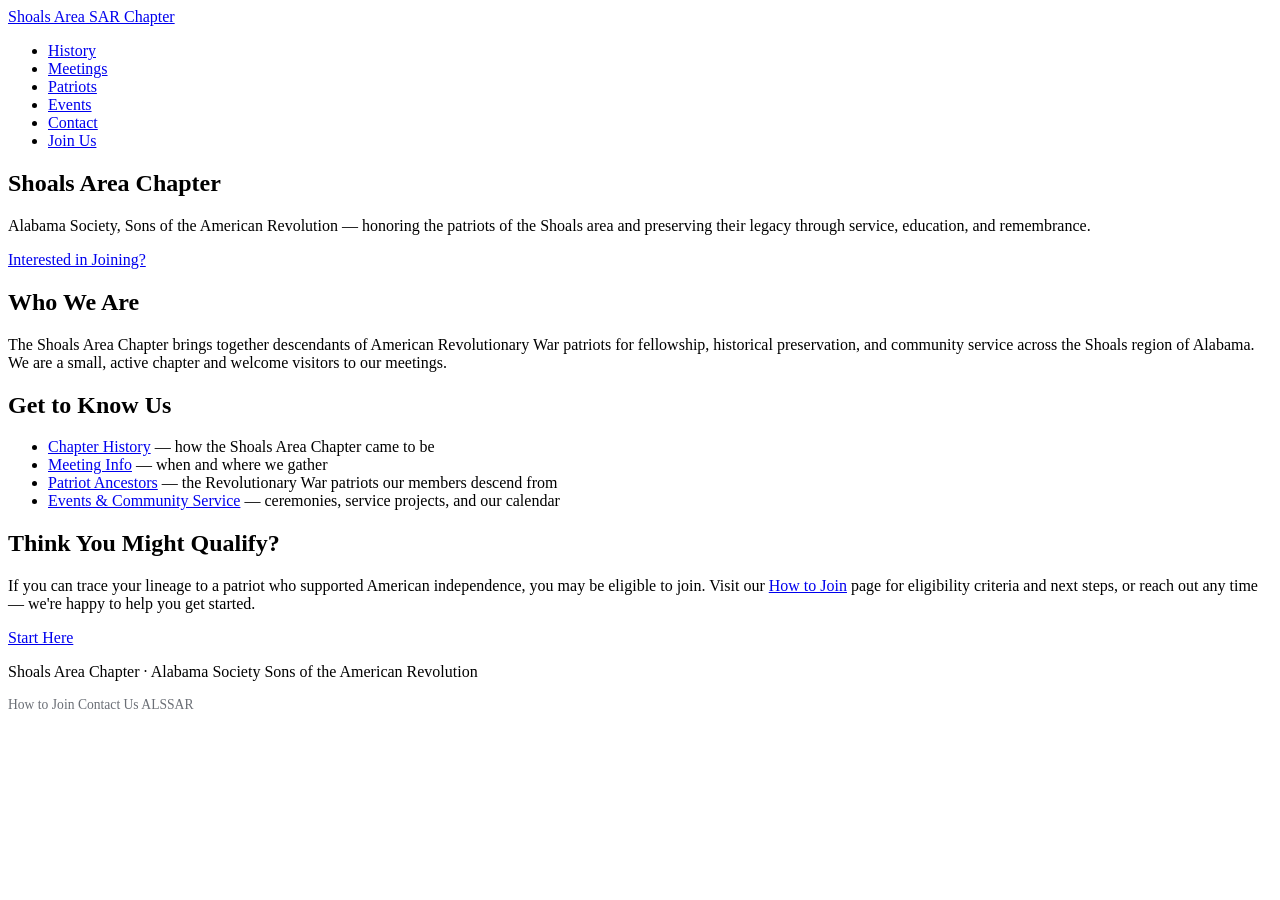
<file: index.html>
<!DOCTYPE html>
<html lang="en">
<head>
<meta charset="UTF-8">
<meta name="viewport" content="width=device-width, initial-scale=1.0">
<title>Shoals Area Chapter — Sons of the American Revolution</title>
<meta name="description" content="Shoals Area Chapter, Alabama Society Sons of the American Revolution. Meeting info, chapter history, and how to join.">
<link rel="stylesheet" href="assets/style.css">
</head>
<body>

<header class="site-header">
  <div class="nav-wrap">
    <div class="site-title"><a href="index.html">Shoals Area SAR Chapter</a></div>
    <ul class="nav-links">
      <li><a href="history.html">History</a></li>
      <li><a href="meetings.html">Meetings</a></li>
      <li><a href="patriots.html">Patriots</a></li>
      <li><a href="events.html">Events</a></li>
      <li><a href="contact.html">Contact</a></li>
      <li><a href="join.html" class="btn-join">Join Us</a></li>
    </ul>
  </div>
</header>

<section class="hero">
  <div class="container">
    <h1>Shoals Area Chapter</h1>
    <p>Alabama Society, Sons of the American Revolution — honoring the patriots of the Shoals area and preserving their legacy through service, education, and remembrance.</p>
    <a href="join.html" class="btn-join">Interested in Joining?</a>
  </div>
</section>

<main class="container">

  <section>
    <h2>Who We Are</h2>
    <p>The Shoals Area Chapter brings together descendants of American Revolutionary War patriots for fellowship, historical preservation, and community service across the Shoals region of Alabama. We are a small, active chapter and welcome visitors to our meetings.</p>
  </section>

  <section>
    <h2>Get to Know Us</h2>
    <ul>
      <li><a href="history.html">Chapter History</a> — how the Shoals Area Chapter came to be</li>
      <li><a href="meetings.html">Meeting Info</a> — when and where we gather</li>
      <li><a href="patriots.html">Patriot Ancestors</a> — the Revolutionary War patriots our members descend from</li>
      <li><a href="events.html">Events &amp; Community Service</a> — ceremonies, service projects, and our calendar</li>
    </ul>
  </section>

  <section>
    <h2>Think You Might Qualify?</h2>
    <p>If you can trace your lineage to a patriot who supported American independence, you may be eligible to join. Visit our <a href="join.html">How to Join</a> page for eligibility criteria and next steps, or reach out any time — we're happy to help you get started.</p>
    <a href="join.html" class="btn-join">Start Here</a>
  </section>

</main>

<footer class="site-footer">
  <p>Shoals Area Chapter &middot; Alabama Society Sons of the American Revolution</p>
  <div class="footer-links">
    <a href="join.html">How to Join</a>
    <a href="contact.html">Contact Us</a>
    <a href="https://www.alssar.org" target="_blank" rel="noopener">ALSSAR</a>
  </div>
</footer>

</body>
</html>
</file>
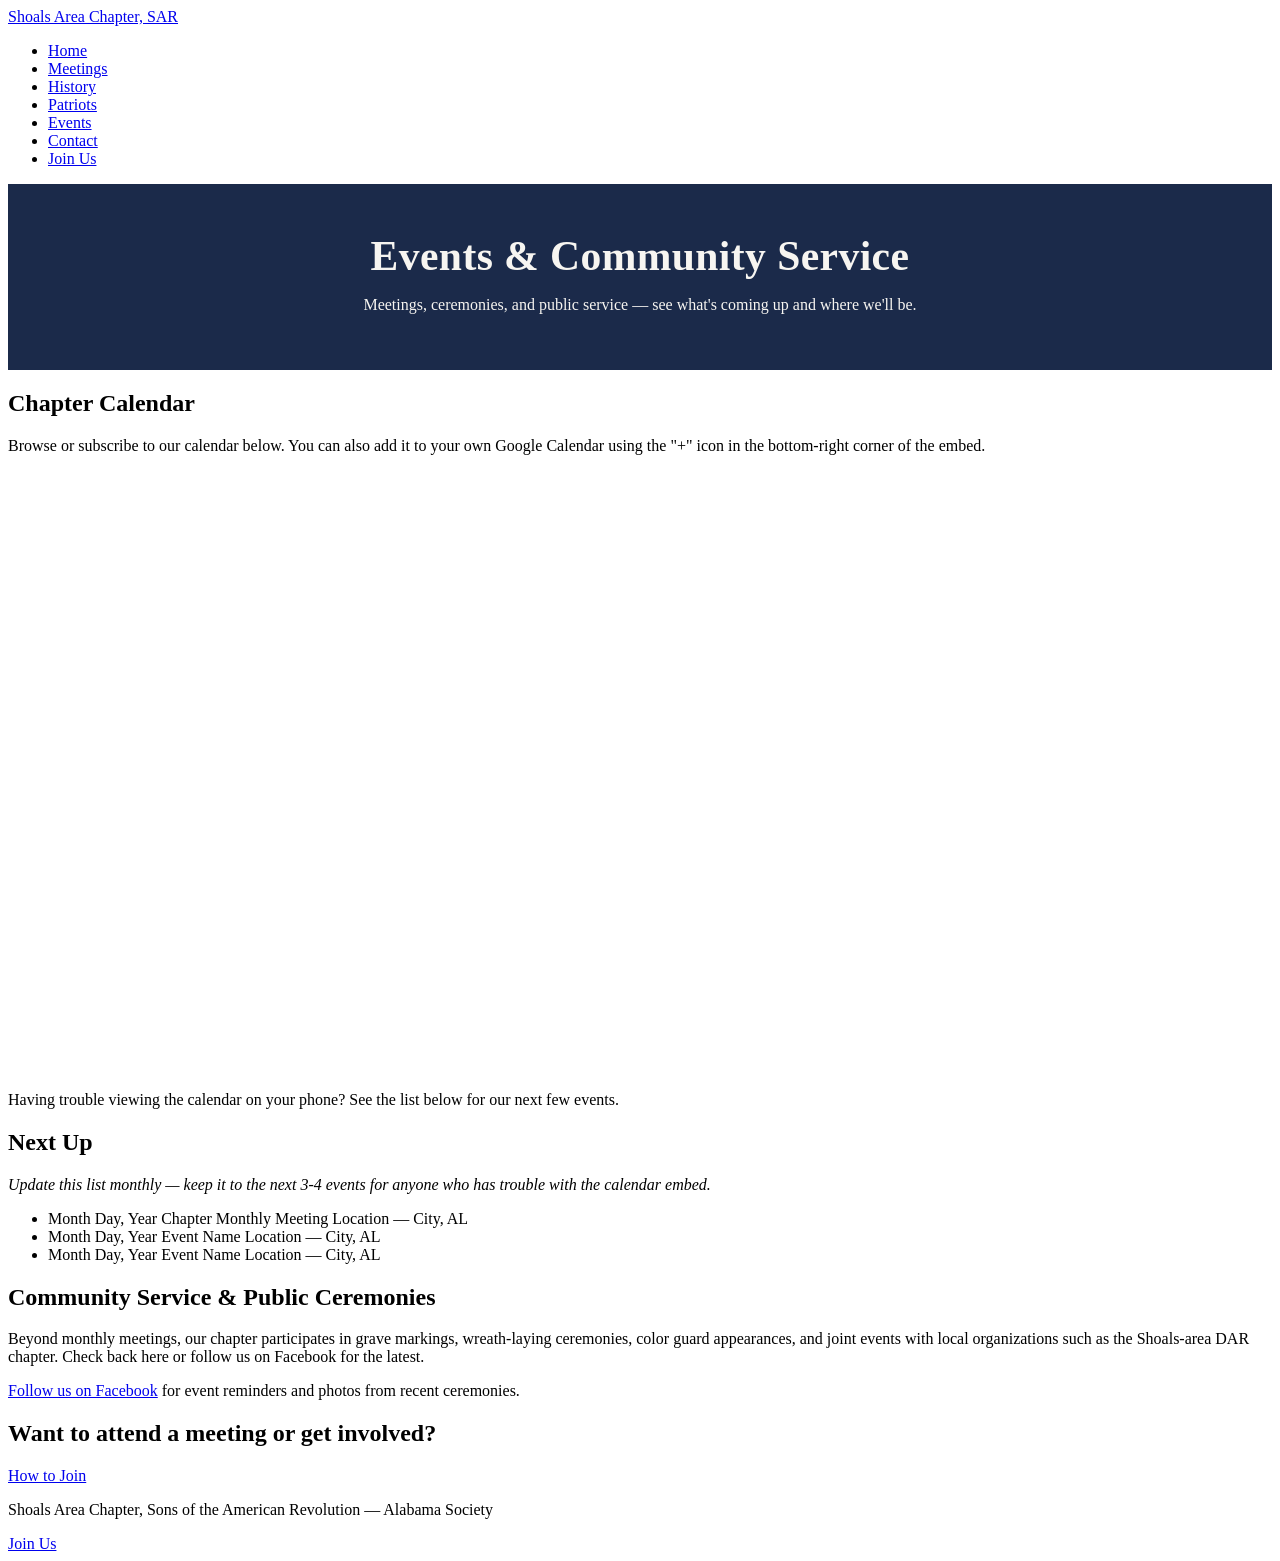
<file: events.html>
<!DOCTYPE html>
<html lang="en">
<head>
  <meta charset="UTF-8">
  <meta name="viewport" content="width=device-width, initial-scale=1.0">
  <title>Events &amp; Community Service | Shoals Area Chapter, SAR</title>
  <meta name="description" content="Upcoming meetings, ceremonies, and community service events for the Shoals Area Chapter, Sons of the American Revolution.">
  <link rel="stylesheet" href="assets/style.css">
</head>
<body>

  <!-- NAV -->
  <header class="site-header">
    <nav class="navbar">
      <div class="nav-brand">
        <a href="index.html">Shoals Area Chapter, SAR</a>
      </div>
      <ul class="nav-links">
        <li><a href="index.html">Home</a></li>
        <li><a href="meetings.html">Meetings</a></li>
        <li><a href="history.html">History</a></li>
        <li><a href="patriots.html">Patriots</a></li>
        <li><a href="events.html" aria-current="page">Events</a></li>
        <li><a href="contact.html">Contact</a></li>
        <li><a href="join.html" class="btn-join">Join Us</a></li>
      </ul>
    </nav>
  </header>

  <!-- HERO -->
  <section class="page-hero">
    <h1>Events &amp; Community Service</h1>
    <p>Meetings, ceremonies, and public service — see what's coming up and where we'll be.</p>
  </section>

  <!-- MAIN -->
  <main>

    <!-- CALENDAR -->
    <section class="calendar-section">
      <h2>Chapter Calendar</h2>
      <p>Browse or subscribe to our calendar below. You can also add it to your own Google Calendar using the "+" icon in the bottom-right corner of the embed.</p>

      <div class="calendar-wrap">
        <iframe
          src="https://calendar.google.com/calendar/embed?src=YOUR_CALENDAR_ID%40group.calendar.google.com&ctz=America%2FChicago"
          style="border: 0"
          width="800"
          height="600"
          frameborder="0"
          scrolling="no">
        </iframe>
      </div>

      <p class="calendar-note">
        Having trouble viewing the calendar on your phone? See the list below for our next few events.
      </p>
    </section>

    <!-- MOBILE-FRIENDLY FALLBACK LIST -->
    <section class="upcoming-list">
      <h2>Next Up</h2>
      <p class="maintainer-note"><em>Update this list monthly — keep it to the next 3-4 events for anyone who has trouble with the calendar embed.</em></p>

      <ul class="event-list">
        <li class="event-item">
          <span class="event-date">Month Day, Year</span>
          <span class="event-name">Chapter Monthly Meeting</span>
          <span class="event-location">Location — City, AL</span>
        </li>
        <li class="event-item">
          <span class="event-date">Month Day, Year</span>
          <span class="event-name">Event Name</span>
          <span class="event-location">Location — City, AL</span>
        </li>
        <li class="event-item">
          <span class="event-date">Month Day, Year</span>
          <span class="event-name">Event Name</span>
          <span class="event-location">Location — City, AL</span>
        </li>
      </ul>
    </section>

    <!-- COMMUNITY SERVICE -->
    <section class="community-service">
      <h2>Community Service &amp; Public Ceremonies</h2>
      <p>
        Beyond monthly meetings, our chapter participates in grave markings, wreath-laying
        ceremonies, color guard appearances, and joint events with local organizations such as
        the Shoals-area DAR chapter. Check back here or follow us on Facebook for the latest.
      </p>
      <p>
        <a href="https://www.facebook.com/share/g/1RCrrbyD5R/" target="_blank" rel="noopener">Follow us on Facebook</a>
        for event reminders and photos from recent ceremonies.
      </p>
    </section>

    <!-- JOIN CTA -->
    <section class="cta-band">
      <h2>Want to attend a meeting or get involved?</h2>
      <a href="join.html" class="btn-join">How to Join</a>
    </section>

  </main>

  <!-- FOOTER -->
  <footer class="site-footer">
    <p>Shoals Area Chapter, Sons of the American Revolution — Alabama Society</p>
    <a href="join.html" class="btn-join">Join Us</a>
  </footer>

</body>
</html>
</file>
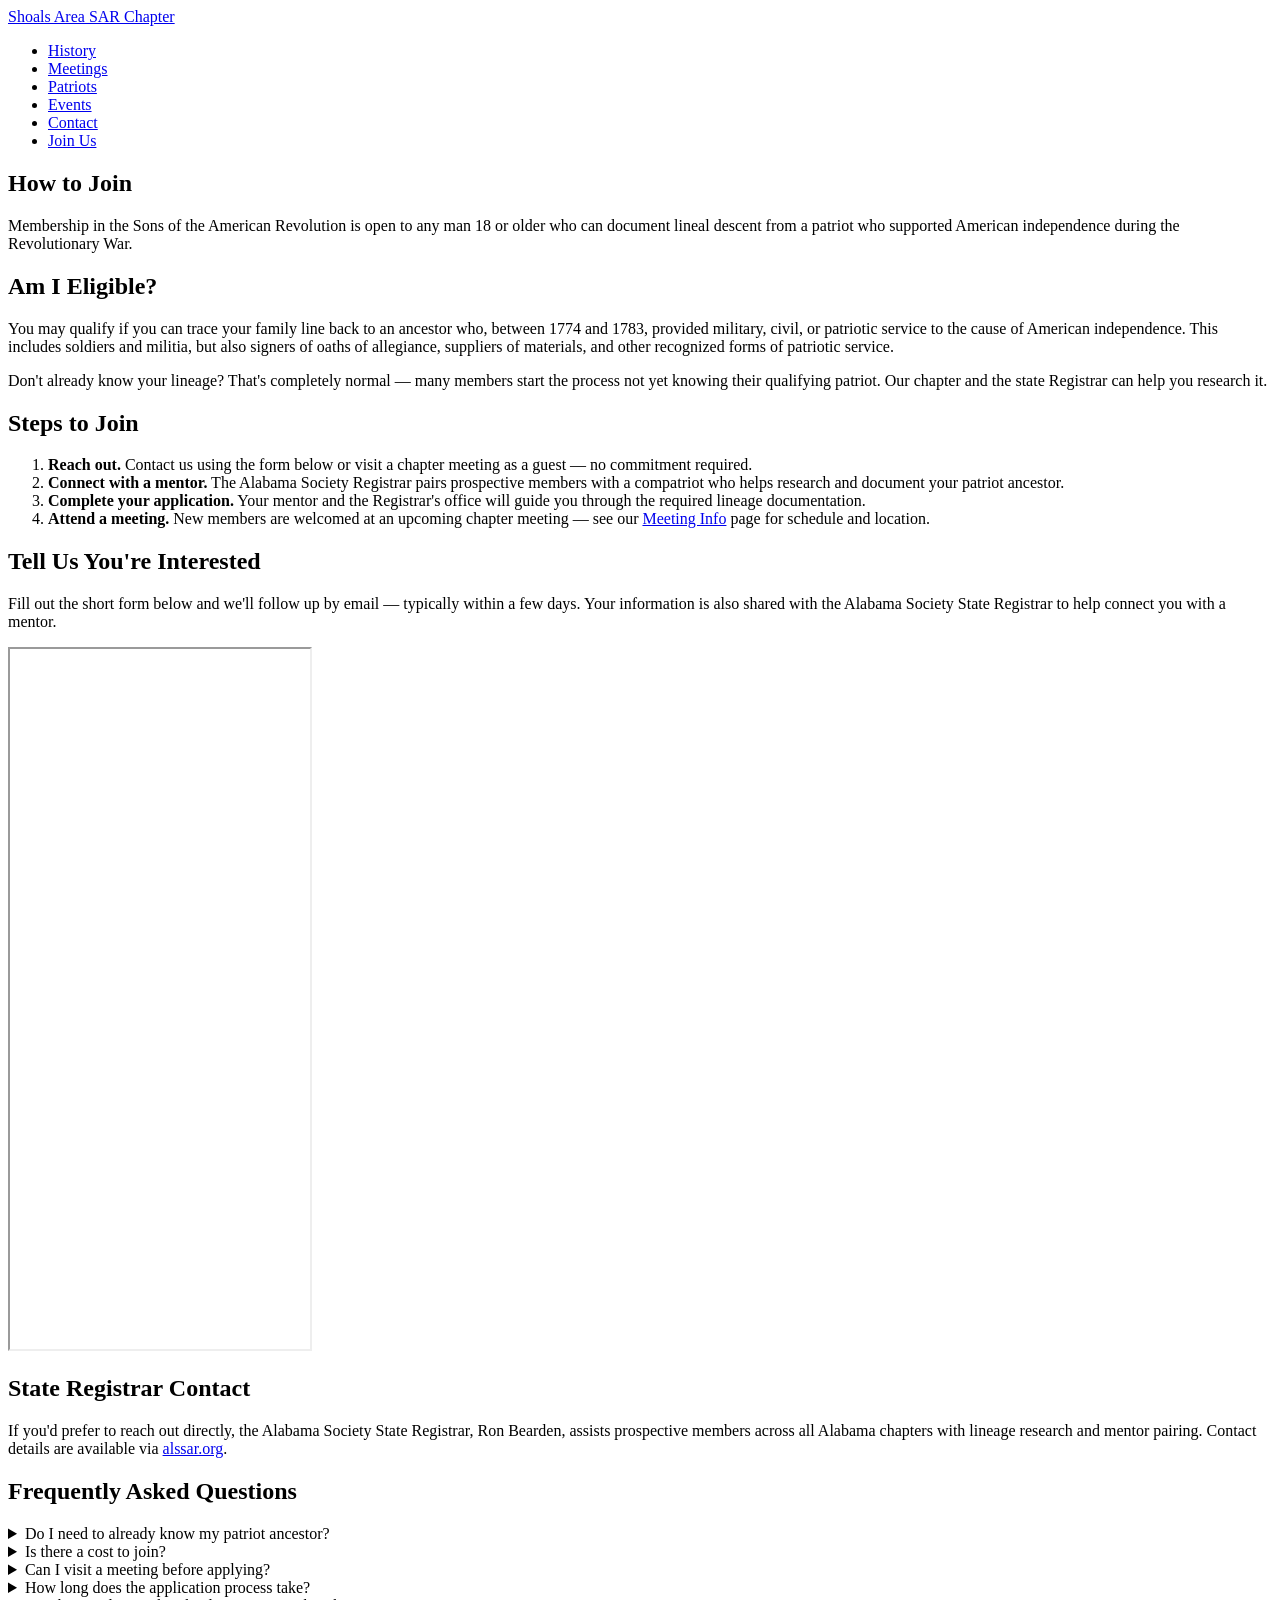
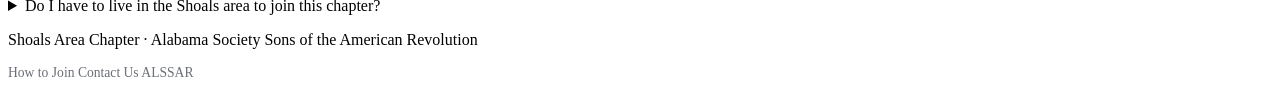
<file: join.html>
<!DOCTYPE html>
<html lang="en">
<head>
<meta charset="UTF-8">
<meta name="viewport" content="width=device-width, initial-scale=1.0">
<title>How to Join — Shoals Area SAR Chapter</title>
<meta name="description" content="Eligibility, application steps, and mentor contact for joining the Shoals Area Chapter, Sons of the American Revolution.">
<link rel="stylesheet" href="assets/style.css">
</head>
<body>

<header class="site-header">
  <div class="nav-wrap">
    <div class="site-title"><a href="index.html">Shoals Area SAR Chapter</a></div>
    <ul class="nav-links">
      <li><a href="history.html">History</a></li>
      <li><a href="meetings.html">Meetings</a></li>
      <li><a href="patriots.html">Patriots</a></li>
      <li><a href="events.html">Events</a></li>
      <li><a href="contact.html">Contact</a></li>
      <li><a href="join.html" class="btn-join">Join Us</a></li>
    </ul>
  </div>
</header>

<section class="hero">
  <div class="container">
    <h1>How to Join</h1>
    <p>Membership in the Sons of the American Revolution is open to any man 18 or older who can document lineal descent from a patriot who supported American independence during the Revolutionary War.</p>
  </div>
</section>

<main class="container">

  <section>
    <h2>Am I Eligible?</h2>
    <p>You may qualify if you can trace your family line back to an ancestor who, between 1774 and 1783, provided military, civil, or patriotic service to the cause of American independence. This includes soldiers and militia, but also signers of oaths of allegiance, suppliers of materials, and other recognized forms of patriotic service.</p>
    <p>Don't already know your lineage? That's completely normal — many members start the process not yet knowing their qualifying patriot. Our chapter and the state Registrar can help you research it.</p>
  </section>

  <section>
    <h2>Steps to Join</h2>
    <ol>
      <li><strong>Reach out.</strong> Contact us using the form below or visit a chapter meeting as a guest — no commitment required.</li>
      <li><strong>Connect with a mentor.</strong> The Alabama Society Registrar pairs prospective members with a compatriot who helps research and document your patriot ancestor.</li>
      <li><strong>Complete your application.</strong> Your mentor and the Registrar's office will guide you through the required lineage documentation.</li>
      <li><strong>Attend a meeting.</strong> New members are welcomed at an upcoming chapter meeting — see our <a href="meetings.html">Meeting Info</a> page for schedule and location.</li>
    </ol>
  </section>

  <section>
    <h2>Tell Us You're Interested</h2>
    <p>Fill out the short form below and we'll follow up by email — typically within a few days. Your information is also shared with the Alabama Society State Registrar to help connect you with a mentor.</p>

    <div class="calendar-wrap">
      <iframe
        src="https://docs.google.com/forms/d/e/REPLACE_WITH_YOUR_FORM_ID/viewform?embedded=true"
        title="Interested in Joining Form"
        style="min-height: 700px;">
        Loading form…
      </iframe>
    </div>
  </section>

  <section>
    <h2>State Registrar Contact</h2>
    <p>If you'd prefer to reach out directly, the Alabama Society State Registrar, Ron Bearden, assists prospective members across all Alabama chapters with lineage research and mentor pairing. Contact details are available via <a href="https://www.alssar.org" target="_blank" rel="noopener">alssar.org</a>.</p>
  </section>

  <section>
    <h2>Frequently Asked Questions</h2>

    <details class="faq-item">
      <summary>Do I need to already know my patriot ancestor?</summary>
      <p>No. Many prospective members start the process without knowing their qualifying ancestor. Your mentor and the Registrar's office can help with the research.</p>
    </details>

    <details class="faq-item">
      <summary>Is there a cost to join?</summary>
      <p>Yes, there are national, state, and chapter dues, along with a one-time application fee. Current amounts are listed in the Fees &amp; Dues chart on <a href="https://www.alssar.org" target="_blank" rel="noopener">alssar.org</a>, or your mentor can walk you through the current figures.</p>
    </details>

    <details class="faq-item">
      <summary>Can I visit a meeting before applying?</summary>
      <p>Absolutely — guests are always welcome. See our <a href="meetings.html">Meeting Info</a> page for the next date and location.</p>
    </details>

    <details class="faq-item">
      <summary>How long does the application process take?</summary>
      <p>It varies based on how quickly lineage documentation can be gathered, but most applications are processed within a few months once the paperwork is submitted.</p>
    </details>

    <details class="faq-item">
      <summary>Do I have to live in the Shoals area to join this chapter?</summary>
      <p>Chapter membership is generally based on where you reside. If you live outside our area, we're happy to point you to the appropriate chapter, or discuss options with you directly.</p>
    </details>

  </section>

</main>

<footer class="site-footer">
  <p>Shoals Area Chapter &middot; Alabama Society Sons of the American Revolution</p>
  <div class="footer-links">
    <a href="join.html">How to Join</a>
    <a href="contact.html">Contact Us</a>
    <a href="https://www.alssar.org" target="_blank" rel="noopener">ALSSAR</a>
  </div>
</footer>

</body>
</html>
</file>
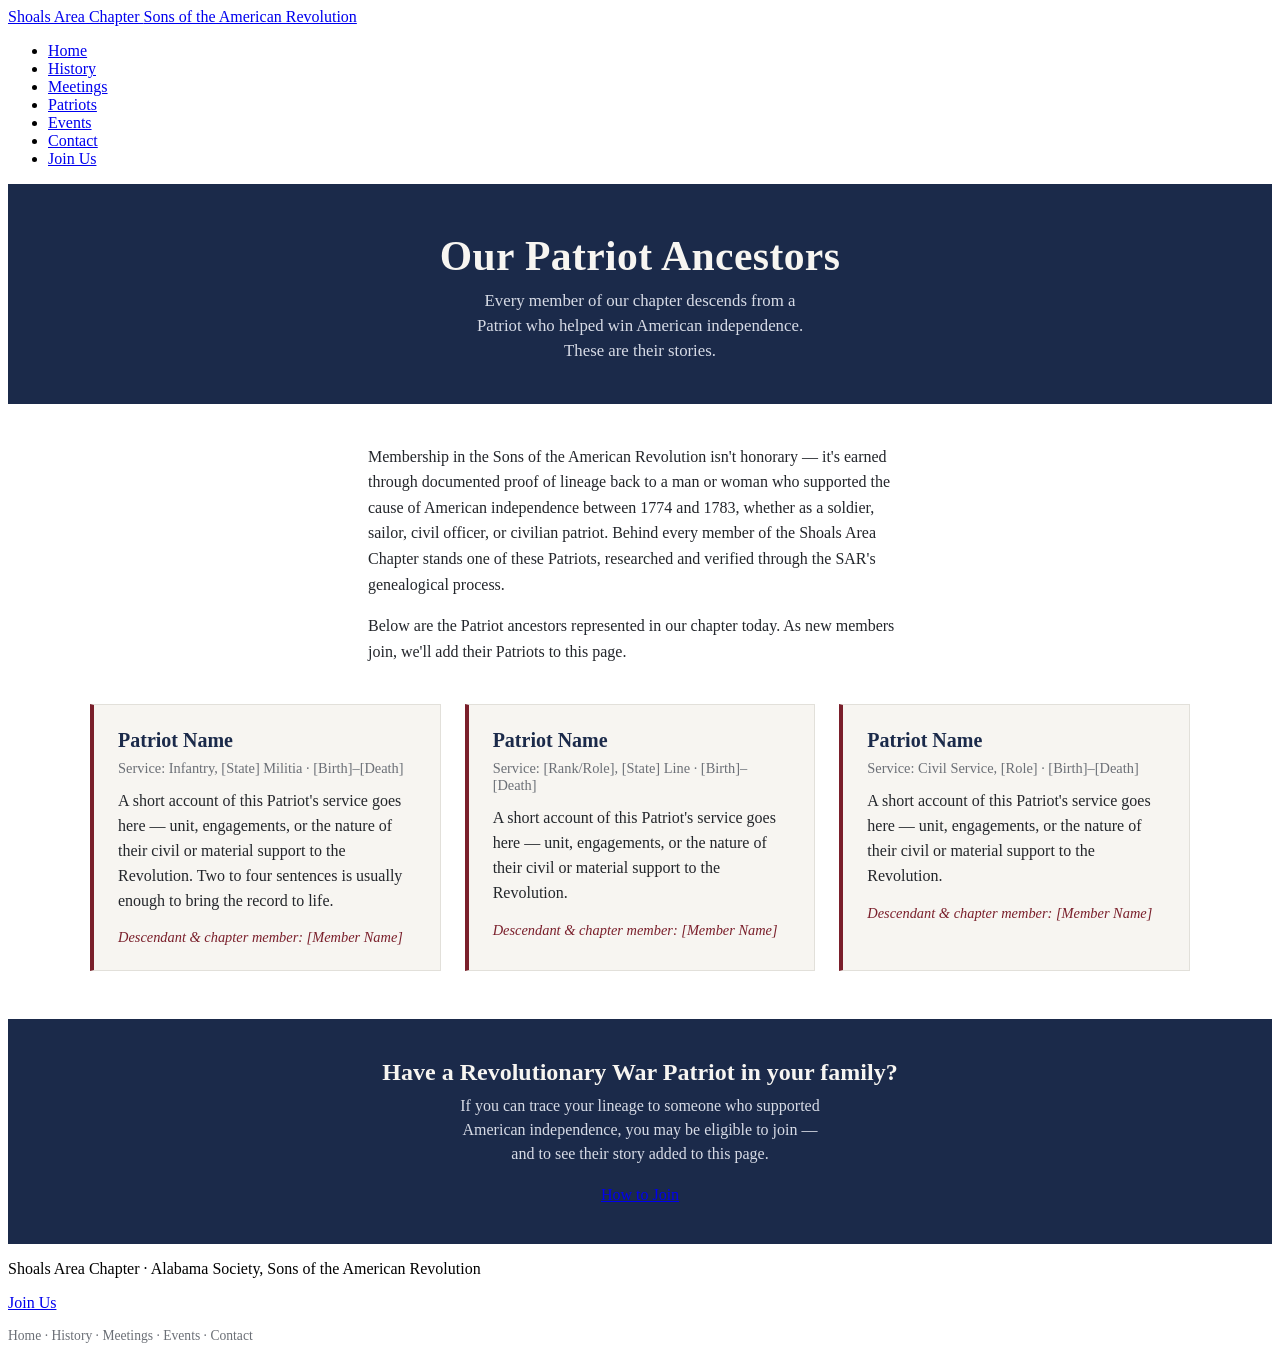
<file: patriots.html>
<!DOCTYPE html>
<html lang="en">
<head>
<meta charset="UTF-8">
<meta name="viewport" content="width=device-width, initial-scale=1.0">
<title>Our Patriot Ancestors | Shoals Area Chapter, SAR</title>
<meta name="description" content="Meet the Revolutionary War Patriots whose service connects our members to the American Founding — the lineage at the heart of the Shoals Area Chapter, Sons of the American Revolution.">
<link rel="stylesheet" href="assets/style.css">
</head>
<body>

<header class="site-header">
  <nav class="navbar">
    <a href="index.html" class="brand">Shoals Area Chapter <span>Sons of the American Revolution</span></a>
    <button class="nav-toggle" aria-label="Toggle menu" aria-expanded="false">&#9776;</button>
    <ul class="nav-links">
      <li><a href="index.html">Home</a></li>
      <li><a href="history.html">History</a></li>
      <li><a href="meetings.html">Meetings</a></li>
      <li><a href="patriots.html" class="active">Patriots</a></li>
      <li><a href="events.html">Events</a></li>
      <li><a href="contact.html">Contact</a></li>
      <li><a href="join.html" class="btn-join">Join Us</a></li>
    </ul>
  </nav>
</header>

<main>

  <section class="page-hero">
    <h1>Our Patriot Ancestors</h1>
    <p class="page-hero-sub">Every member of our chapter descends from a Patriot who helped win American independence. These are their stories.</p>
  </section>

  <section class="intro-block">
    <p>Membership in the Sons of the American Revolution isn't honorary — it's earned through documented proof of lineage back to a man or woman who supported the cause of American independence between 1774 and 1783, whether as a soldier, sailor, civil officer, or civilian patriot. Behind every member of the Shoals Area Chapter stands one of these Patriots, researched and verified through the SAR's genealogical process.</p>
    <p>Below are the Patriot ancestors represented in our chapter today. As new members join, we'll add their Patriots to this page.</p>
  </section>

  <section class="patriot-grid">

    <article class="patriot-card">
      <h2>Patriot Name</h2>
      <p class="patriot-meta">Service: Infantry, [State] Militia &middot; [Birth]&ndash;[Death]</p>
      <p>A short account of this Patriot's service goes here — unit, engagements, or the nature of their civil or material support to the Revolution. Two to four sentences is usually enough to bring the record to life.</p>
      <p class="patriot-member">Descendant &amp; chapter member: [Member Name]</p>
    </article>

    <article class="patriot-card">
      <h2>Patriot Name</h2>
      <p class="patriot-meta">Service: [Rank/Role], [State] Line &middot; [Birth]&ndash;[Death]</p>
      <p>A short account of this Patriot's service goes here — unit, engagements, or the nature of their civil or material support to the Revolution.</p>
      <p class="patriot-member">Descendant &amp; chapter member: [Member Name]</p>
    </article>

    <article class="patriot-card">
      <h2>Patriot Name</h2>
      <p class="patriot-meta">Service: Civil Service, [Role] &middot; [Birth]&ndash;[Death]</p>
      <p>A short account of this Patriot's service goes here — unit, engagements, or the nature of their civil or material support to the Revolution.</p>
      <p class="patriot-member">Descendant &amp; chapter member: [Member Name]</p>
    </article>

  </section>

  <section class="cta-block">
    <h2>Have a Revolutionary War Patriot in your family?</h2>
    <p>If you can trace your lineage to someone who supported American independence, you may be eligible to join — and to see their story added to this page.</p>
    <a href="join.html" class="btn-join">How to Join</a>
  </section>

</main>

<footer class="site-footer">
  <p>Shoals Area Chapter &middot; Alabama Society, Sons of the American Revolution</p>
  <p><a href="join.html" class="btn-join">Join Us</a></p>
  <p class="footer-links">
    <a href="index.html">Home</a> &middot;
    <a href="history.html">History</a> &middot;
    <a href="meetings.html">Meetings</a> &middot;
    <a href="events.html">Events</a> &middot;
    <a href="contact.html">Contact</a>
  </p>
</footer>

</body>
</html>
</file>
<file: assets/style.css>
/* ============================================
   Additions for patriots.html
   Paste into the bottom of assets/style.css
   Assumes existing variables from your base
   stylesheet — adjust the two below if your
   navy/deep-red hex values differ.
   ============================================ */

:root {
  --navy: #1b2a4a;
  --deep-red: #7a1f2b;
  --cream: #f7f5f1;
  --ink: #23262b;
  --muted: #6b6f76;
  --border: #e2e0da;
}

/* ---- Mobile nav toggle (used across all pages) ---- */
.nav-toggle {
  display: none;
  background: none;
  border: none;
  font-size: 1.6rem;
  color: var(--cream);
  cursor: pointer;
}

@media (max-width: 700px) {
  .nav-toggle {
    display: block;
  }
  .nav-links {
    display: none;
    flex-direction: column;
    width: 100%;
  }
  .nav-links.open {
    display: flex;
  }
}

/* ---- Page hero (title band under the nav) ---- */
.page-hero {
  background: var(--navy);
  color: var(--cream);
  padding: 3rem 1.5rem 2.5rem;
  text-align: center;
}

.page-hero h1 {
  margin: 0 0 0.5rem;
  font-size: clamp(1.9rem, 4vw, 2.6rem);
  letter-spacing: 0.01em;
}

.page-hero-sub {
  margin: 0 auto;
  max-width: 42ch;
  color: #d7dbe6;
  font-size: 1.05rem;
  line-height: 1.5;
}

/* ---- Intro copy block ---- */
.intro-block {
  max-width: 68ch;
  margin: 2.5rem auto;
  padding: 0 1.5rem;
  line-height: 1.6;
  color: var(--ink);
}

.intro-block p + p {
  margin-top: 1rem;
}

/* ---- Patriot card grid ---- */
.patriot-grid {
  display: grid;
  grid-template-columns: repeat(auto-fit, minmax(280px, 1fr));
  gap: 1.5rem;
  max-width: 1100px;
  margin: 0 auto 3rem;
  padding: 0 1.5rem;
}

.patriot-card {
  border: 1px solid var(--border);
  border-left: 4px solid var(--deep-red);
  background: var(--cream);
  padding: 1.5rem;
  display: flex;
  flex-direction: column;
  gap: 0.5rem;
}

.patriot-card h2 {
  margin: 0;
  font-size: 1.25rem;
  color: var(--navy);
}

.patriot-meta {
  margin: 0;
  font-size: 0.9rem;
  color: var(--muted);
}

.patriot-card p:not(.patriot-meta):not(.patriot-member) {
  margin: 0.25rem 0 0;
  line-height: 1.55;
  color: var(--ink);
}

.patriot-member {
  margin: 0.5rem 0 0;
  font-size: 0.9rem;
  font-style: italic;
  color: var(--deep-red);
}

/* ---- Bottom CTA block ---- */
.cta-block {
  background: var(--navy);
  color: var(--cream);
  text-align: center;
  padding: 2.5rem 1.5rem;
}

.cta-block h2 {
  margin: 0 0 0.5rem;
  font-size: 1.5rem;
}

.cta-block p {
  margin: 0 auto 1.25rem;
  max-width: 46ch;
  color: #d7dbe6;
  line-height: 1.5;
}

/* ---- Footer link row ---- */
.footer-links {
  font-size: 0.85rem;
  color: var(--muted);
}

.footer-links a {
  color: var(--muted);
  text-decoration: none;
}

.footer-links a:hover {
  color: var(--deep-red);
  text-decoration: underline;
}
</file>
